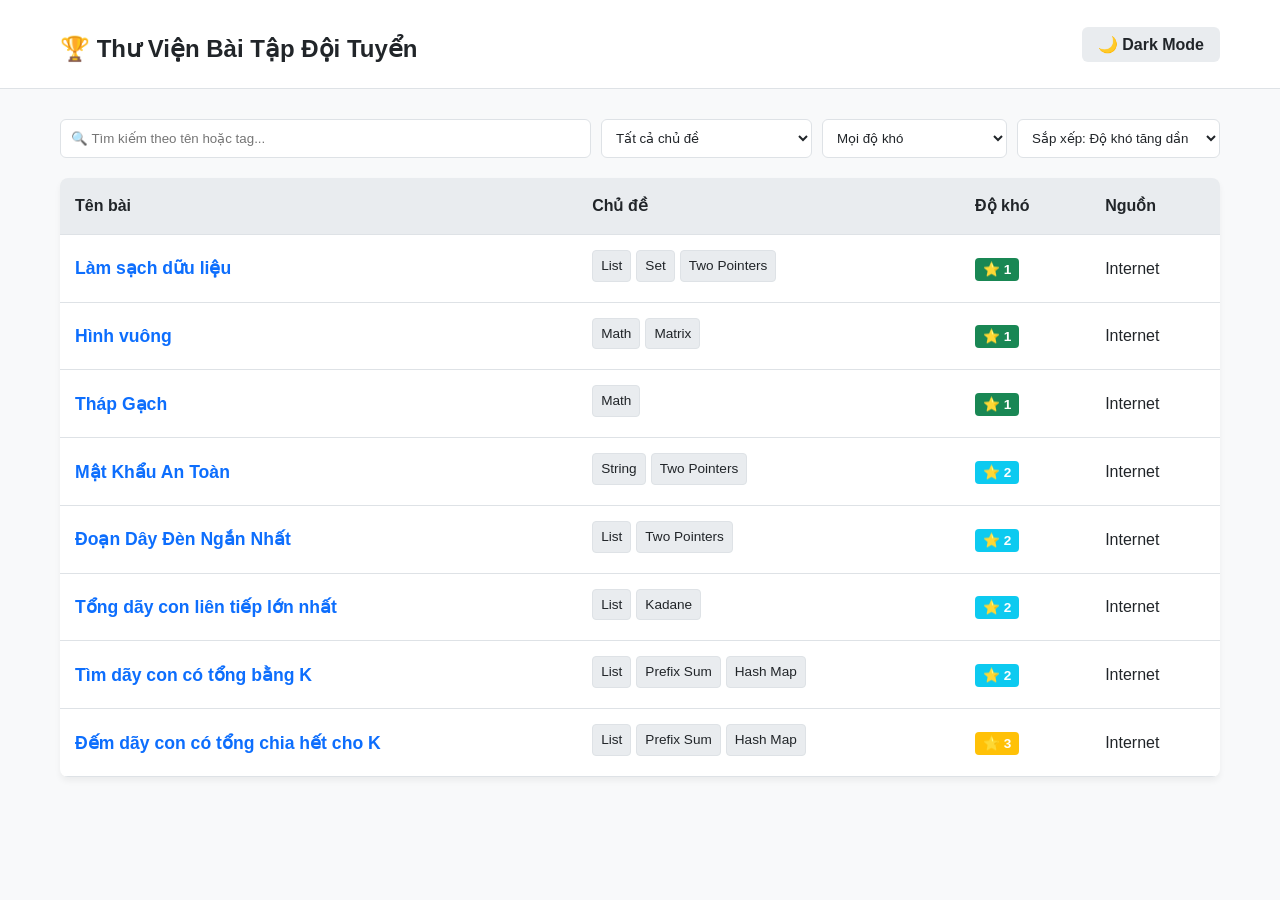
<file: index.html>
<!DOCTYPE html>
<html lang="vi" data-theme="light">
<head>
    <meta charset="UTF-8">
    <meta name="viewport" content="width=device-width, initial-scale=1.0">
    <title>Thư Viện Bài Tập Đội Tuyển</title>
    <link rel="stylesheet" href="style.css">
</head>
<body>
    <header>
        <div class="container header-flex">
            <h1>🏆 Thư Viện Bài Tập Đội Tuyển</h1>
            <button id="theme-toggle" class="btn">🌙 Dark Mode</button>
        </div>
    </header>

    <main class="container">
        <div class="controls">
            <input type="text" id="search-input" placeholder="🔍 Tìm kiếm theo tên hoặc tag...">
            
            <select id="topic-filter">
                <option value="all">Tất cả chủ đề</option>
                <option value="String">Xâu (String)</option>
                <option value="List">Danh sách (List)</option>
                <option value="Set">Tập hợp (Set)</option>
                <option value="Tuple">Bộ (Tuple)</option>
                <option value="Dict">Từ điển (Dict)</option>
                <option value="Math">Toán học (Math)</option>
                <option value="Matrix">Ma trận (Matrix)</option>
                <option value="Two Pointers">2 Con trỏ (Two Pointers)</option>
                <option value="Kadane">Kadane</option>
                <option value="Hash Map">Bảng băm (Hash Map)</option>
                <option value="Bitwise">Bitwise</option>
                <option value="Prefix Sum">Tổng cộng dồn (Prefix Sum)</option>
                <option value="Segment Tree">Segment Tree</option>
                <option value="DP">Dynamic Programming (DP)</option>
                <option value="Greedy">Greedy</option>
                <option value="Graph">Graph</option>
            </select>

            <select id="diff-filter">
                <option value="all">Mọi độ khó</option>
                <option value="1">⭐ Độ khó 1</option>
                <option value="2">⭐⭐ Độ khó 2</option>
                <option value="3">⭐⭐⭐ Độ khó 3</option>
                <option value="4">⭐⭐⭐⭐ Độ khó 4</option>
                <option value="5">⭐⭐⭐⭐⭐ Độ khó 5</option>
            </select>

            <select id="sort-filter">
                <option value="diff-asc">Sắp xếp: Độ khó tăng dần</option>
                <option value="diff-desc">Sắp xếp: Độ khó giảm dần</option>
                <option value="name-asc">Sắp xếp: Tên A-Z</option>
            </select>
        </div>

        <div class="table-responsive">
            <table id="problems-table">
                <thead>
                    <tr>
                        <th>Tên bài</th>
                        <th>Chủ đề</th>
                        <th>Độ khó</th>
                        <th>Nguồn</th>
                    </tr>
                </thead>
                <tbody id="problems-table-body">
                    </tbody>
            </table>
        </div>
    </main>

    <script src="script.js"></script>
</body>
</html>
</file>
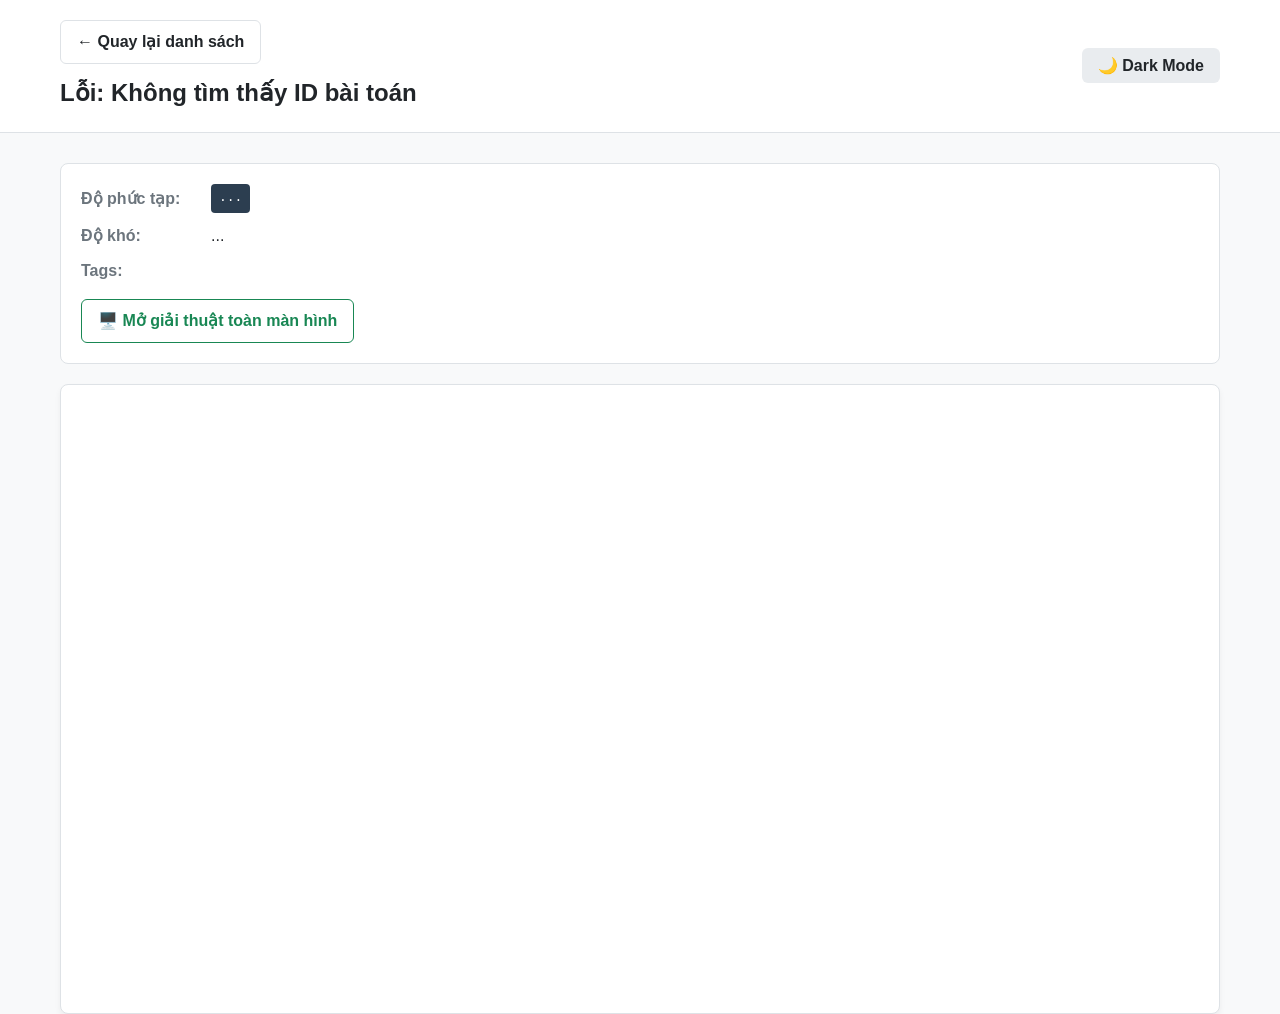
<file: problem.html>
<!DOCTYPE html>
<html lang="vi" data-theme="light">
<head>
    <meta charset="UTF-8">
    <meta name="viewport" content="width=device-width, initial-scale=1.0">
    <title>Chi tiết bài toán</title>
    <link rel="stylesheet" href="style.css">
</head>
<body>
    <header>
        <div class="container header-flex">
            <div>
                <a href="index.html" class="btn outline">← Quay lại danh sách</a>
                <h1 id="problem-title">Đang tải...</h1>
            </div>
            <button id="theme-toggle" class="btn">🌙 Dark Mode</button>
        </div>
    </header>

    <main class="container">
        <div class="metadata-card">
            <div class="meta-row">
                <span class="meta-label">Độ phức tạp:</span>
                <code id="problem-complexity" class="complexity-badge">...</code>
            </div>
            <div class="meta-row">
                <span class="meta-label">Độ khó:</span>
                <span id="problem-difficulty">...</span>
            </div>
            <div class="meta-row">
                <span class="meta-label">Tags:</span>
                <div id="problem-tags" class="tags-container"></div>
            </div>
            <div class="action-row">
                <a id="open-full-btn" class="btn secondary" target="_blank">🖥️ Mở giải thuật toàn màn hình</a>
                
                <!-- Container chứa các nút Chấm bài / Sinh test -->
                <div id="extra-resources" style="display: contents;"></div>
            </div>
        </div>

        <div class="iframe-container">
            <iframe id="solution-iframe" src="" title="Solution"></iframe>
        </div>
    </main>

    <script src="script.js"></script>
</body>
</html>
</file>
<file: style.css>
:root {
    --bg-color: #f8f9fa;
    --card-bg: #ffffff;
    --text-color: #212529;
    --text-muted: #6c757d;
    --primary-color: #0d6efd;
    --border-color: #dee2e6;
    --hover-bg: #e9ecef;
    
    /* Màu cho các nút hành động thực hành (xanh lá) */
    --action-color: #198754; 
    
    /* Badges */
    --diff-1: #198754; /* Green */
    --diff-2: #0dcaf0; /* Cyan */
    --diff-3: #ffc107; /* Yellow */
    --diff-4: #fd7e14; /* Orange */
    --diff-5: #dc3545; /* Red */
}

[data-theme="dark"] {
    --bg-color: #121212;
    --card-bg: #1e1e1e;
    --text-color: #e0e0e0;
    --text-muted: #a0a0a0;
    --primary-color: #6ea8fe;
    --border-color: #333333;
    --hover-bg: #2d2d2d;
    
    /* Teal cho chế độ tối */
    --action-color: #20c997; 
}

* { box-sizing: border-box; margin: 0; padding: 0; }
body {
    font-family: -apple-system, BlinkMacSystemFont, "Segoe UI", Roboto, "Helvetica Neue", Arial, sans-serif;
    background-color: var(--bg-color);
    color: var(--text-color);
    line-height: 1.6;
    transition: background-color 0.3s, color 0.3s;
}

.container { max-width: 1200px; margin: 0 auto; padding: 0 20px; }

header {
    background-color: var(--card-bg);
    border-bottom: 1px solid var(--border-color);
    padding: 20px 0;
    margin-bottom: 30px;
}

.header-flex { display: flex; justify-content: space-between; align-items: center; }
.header-flex h1 { font-size: 1.5rem; margin-top: 10px; }

/* =========================================
   Buttons & Inputs
========================================= */
.btn {
    padding: 8px 16px;
    border: none;
    border-radius: 6px;
    cursor: pointer;
    font-weight: 600;
    background-color: var(--hover-bg);
    color: var(--text-color);
    transition: 0.2s;
    
    /* Nâng cấp để luôn căn giữa icon và text */
    display: inline-flex;
    align-items: center;
    justify-content: center;
    text-decoration: none;
    gap: 6px;
    /* --- THÊM 3 DÒNG NÀY VÀO ĐỂ ĐỒNG BỘ 100% --- */
    font-family: inherit; /* Ép dùng chung font hệ thống với web */
    font-size: 1rem;      /* Ép dùng chung cỡ chữ (16px) */
    box-sizing: border-box; /* Đảm bảo padding không làm phình nút */
}

.btn:hover { opacity: 0.8; }

.btn.primary { 
    background-color: var(--primary-color); 
    color: white; 
}

.btn.outline { 
    background-color: transparent; 
    border: 1px solid var(--border-color); 
}

/* Nút Secondary (Các hành động: Nộp bài, Tải test, Mở toàn màn hình) */
.btn.secondary {
    background-color: transparent;
    border: 1px solid var(--action-color);
    color: var(--action-color);
}

.btn.secondary:hover {
    background-color: var(--action-color);
    color: #ffffff;
    opacity: 1; /* Bỏ hiệu ứng mờ của nút gốc vì đã có đổi màu nền */
}

[data-theme="dark"] .btn.secondary:hover {
    color: #121212; /* Chữ màu tối khi hover trên nền Teal */
}

.controls {
    display: flex; gap: 10px; margin-bottom: 20px; flex-wrap: wrap;
}
.controls input, .controls select {
    padding: 10px;
    border: 1px solid var(--border-color);
    border-radius: 6px;
    background-color: var(--card-bg);
    color: var(--text-color);
    outline: none;
}
#search-input { flex-grow: 1; min-width: 250px; }

/* =========================================
   Table
========================================= */
.table-responsive { overflow-x: auto; background-color: var(--card-bg); border-radius: 8px; box-shadow: 0 4px 6px rgba(0,0,0,0.05); }
table { width: 100%; border-collapse: collapse; }
th, td { padding: 15px; text-align: left; border-bottom: 1px solid var(--border-color); }
th { background-color: var(--hover-bg); font-weight: 600; }
tr:hover { background-color: var(--hover-bg); }
.problem-link { color: var(--primary-color); text-decoration: none; font-weight: 600; font-size: 1.1rem;}
.problem-link:hover { text-decoration: underline; }

/* =========================================
   Tags & Badges
========================================= */
.topic-tag {
    display: inline-block;
    padding: 4px 8px;
    background-color: var(--hover-bg);
    border: 1px solid var(--border-color);
    border-radius: 4px;
    font-size: 0.85rem;
    margin-right: 5px;
    margin-bottom: 5px;
}
.tag-sm { background-color: transparent; border-style: dashed; }
.diff-badge {
    padding: 4px 8px; border-radius: 4px; color: white; font-weight: bold; font-size: 0.85rem;
}
.diff-1 { background-color: var(--diff-1); }
.diff-2 { background-color: var(--diff-2); }
.diff-3 { background-color: var(--diff-3); }
.diff-4 { background-color: var(--diff-4); }
.diff-5 { background-color: var(--diff-5); }
.complexity-badge { background-color: #2c3e50; color: #fff; padding: 4px 8px; border-radius: 4px; font-family: monospace; }

/* =========================================
   Details Page
========================================= */
.metadata-card { background: var(--card-bg); padding: 20px; border-radius: 8px; margin-bottom: 20px; border: 1px solid var(--border-color); }
.meta-row { margin-bottom: 10px; display: flex; align-items: center; gap: 10px; }
.meta-label { font-weight: 600; width: 120px; color: var(--text-muted); }

/* Khối chứa các nút hành động */
.action-row {
    margin-top: 15px; 
    display: flex; 
    gap: 10px; 
    flex-wrap: wrap; 
    align-items: center;
}

.iframe-container { width: 100%; height: 70vh; background: #fff; border-radius: 8px; overflow: hidden; border: 1px solid var(--border-color); box-shadow: 0 4px 6px rgba(0,0,0,0.05); }
iframe { width: 100%; height: 100%; border: none; }
</file>
